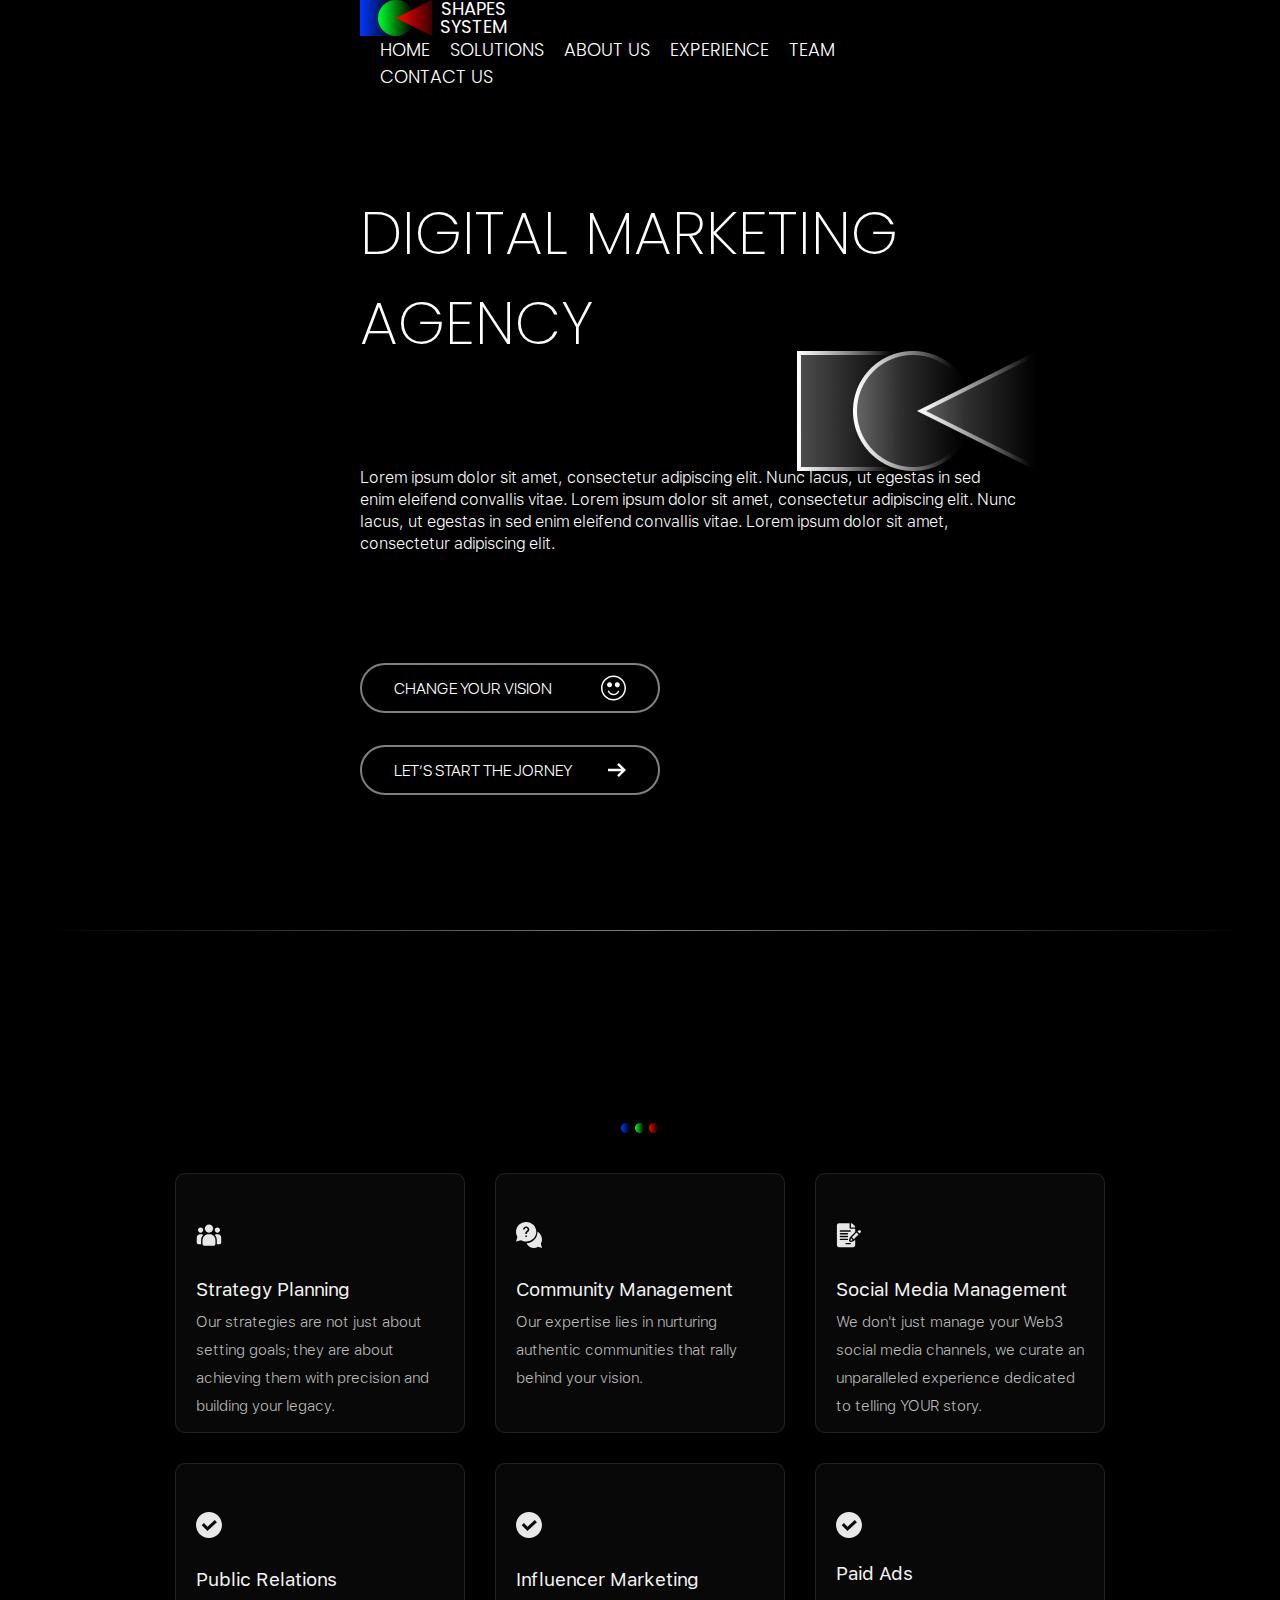
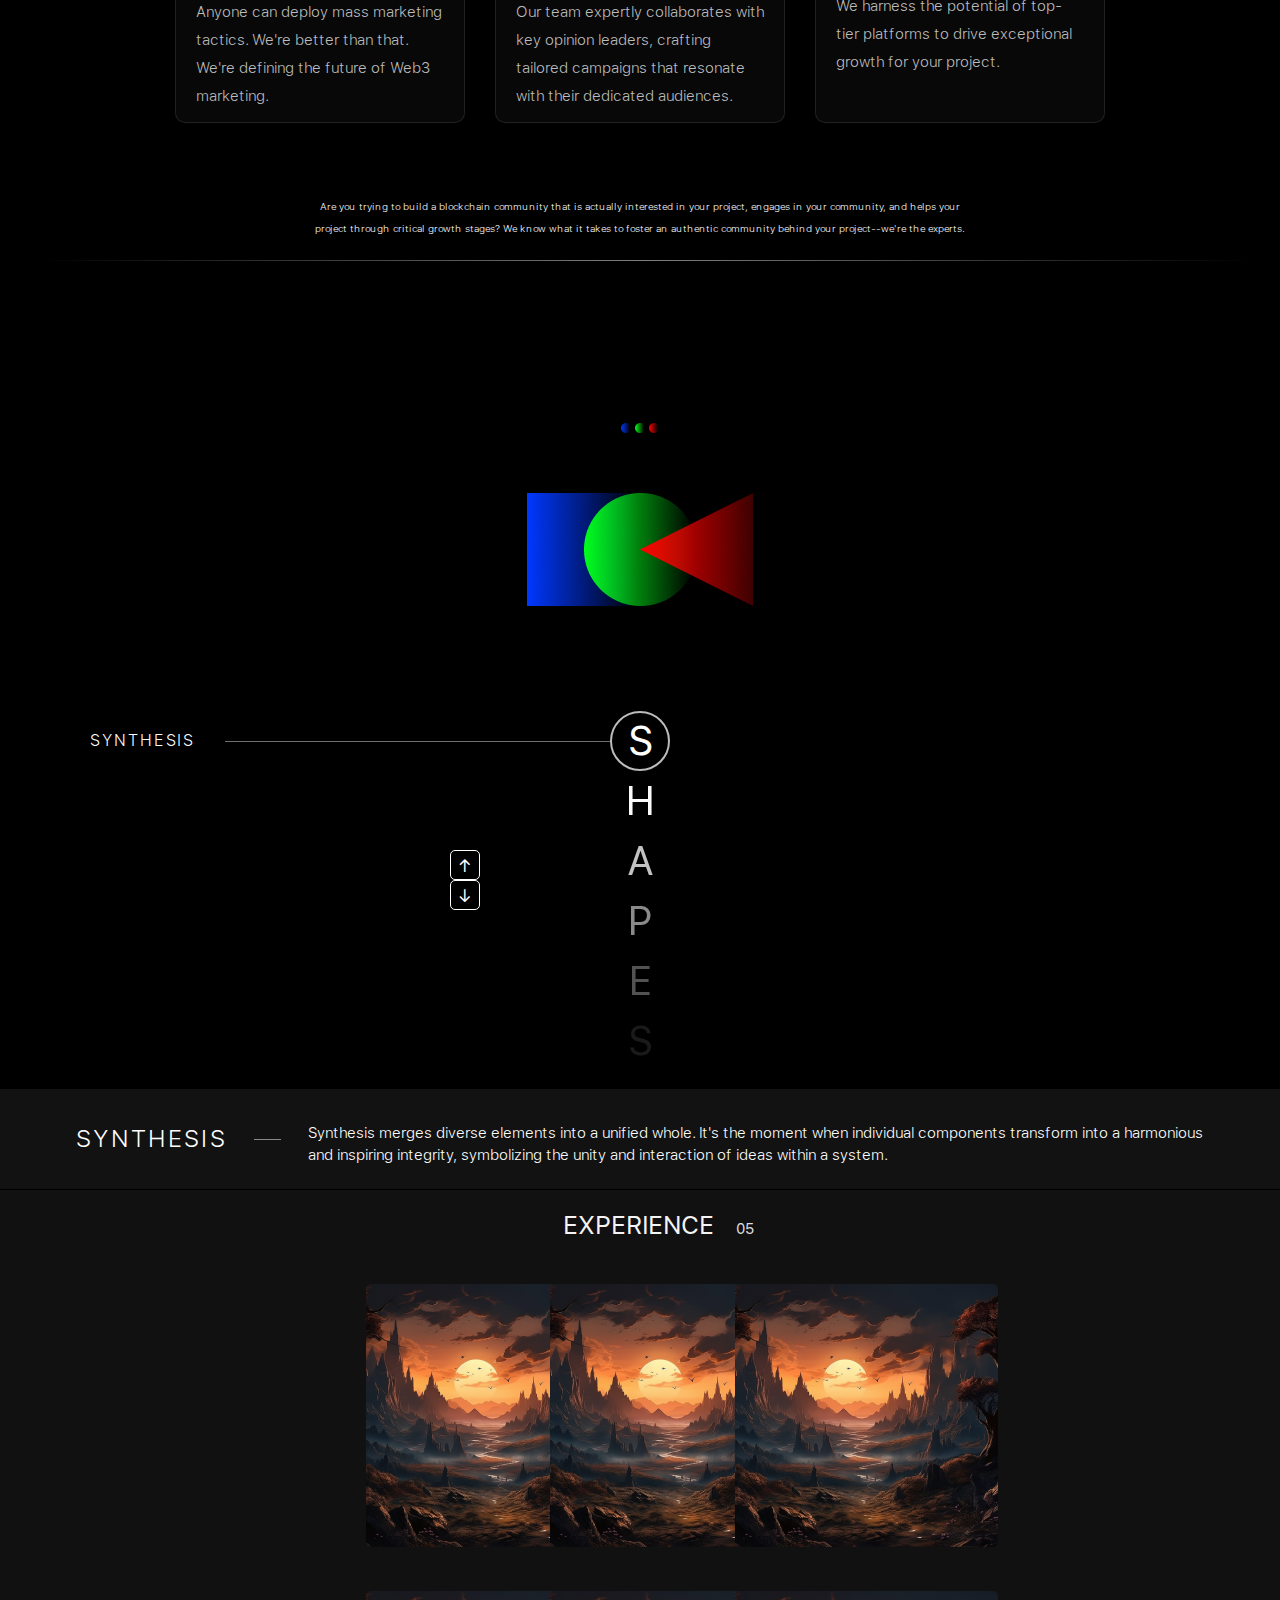
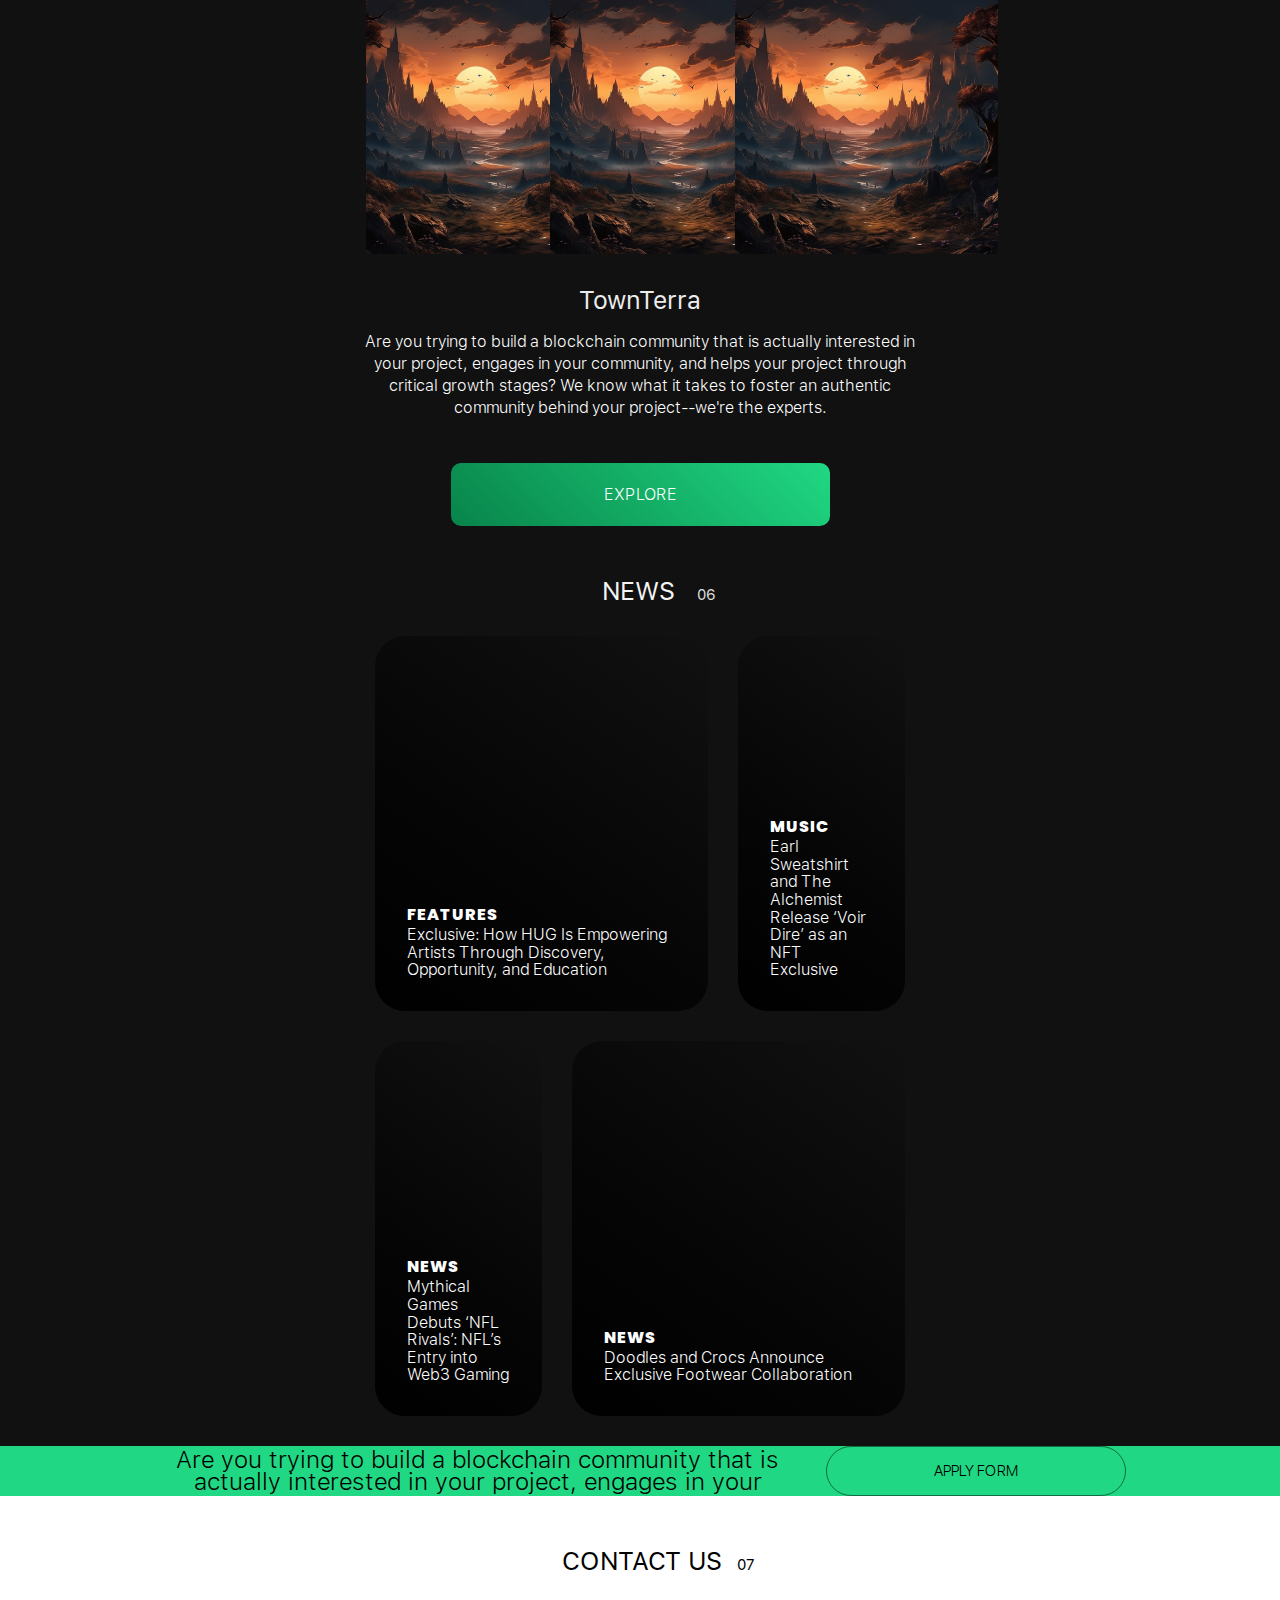
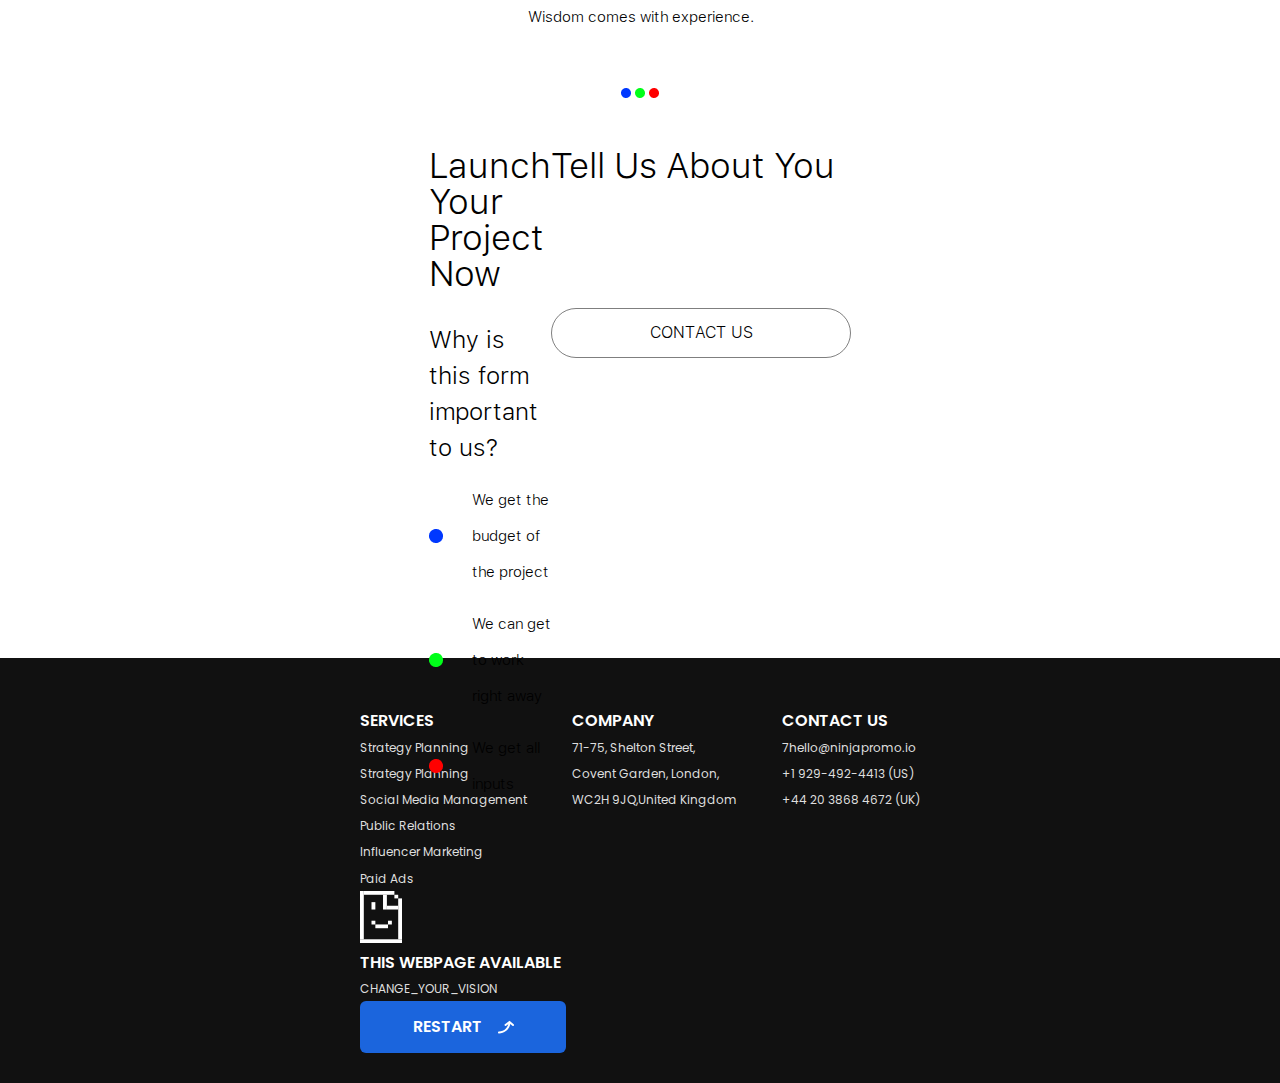
<file: index.html>
<!DOCTYPE html>
<html lang="en">
<!-- shift + alt + f -->
<!-- shift + alt + t - translation -->
<!-- ctrl + alt + 1 - css perpring -->

<head>
    <meta charset="UTF-8">
    <meta http-equiv="X-UA-Compatible" content="IE=edge">
    <meta name="viewport" content="width=device-width, initial-scale=1.0">

    <title>SHAPES</title>

    <link rel="stylesheet" href="css/index.css">
    <script src="https://code.jquery.com/jquery-3.6.0.min.js"></script>
</head>

<body>

    <h1 class="hide">Go to the desktop version</h1>

    <!-- HEADER -->
    <header class="header show">
        <nav class="nav">
            <a class="logo">
                <img src="img/logo.svg" alt="Logo SHAPES">
                <div>
                    <p>SHAPES</p>
                    <p>SYSTEM</p>
                </div>
            </a>
            <ul class="menu">
                <li class="item"><a class="href" href="#welcome">HOME</a></li>
                <li class="item"><a class="href" href="#solutions">SOLUTIONS</a></li>
                <li class="item"><a class="href" href="#aboutUs">ABOUT US</a></li>
                <li class="item"><a class="href" href="#experience">EXPERIENCE</a></li>
                <li class="item"><a class="href" href="#">TEAM</a></li>
                <li class="item"><a class="href" href="#contact_us">CONTACT US</a></li>
            </ul>
        </nav>
    </header>

    <!-- MAIN -->
    <main class="show">
        <section id="welcome" class="welcome">
            <h1>DIGITAL MARKETING AGENCY</h1>
            <p>
                Lorem ipsum dolor sit amet, consectetur adipiscing elit.
                Nunc lacus, ut egestas in sed enim eleifend convallis vitae.
                Lorem ipsum dolor sit amet, consectetur adipiscing elit.
                Nunc lacus, ut egestas in sed enim eleifend convallis vitae.
                Lorem ipsum dolor sit amet, consectetur adipiscing elit.
            </p>
            <div class="block__btn">
                <div class="btn__welcome" onclick="lightDarkClick()">
                    <div>
                        <span>CHANGE YOUR VISION</span>
                        <svg xmlns="http://www.w3.org/2000/svg" width="25" height="26" viewBox="0 0 25 26" fill="none">
                            <path
                                d="M12.4984 25.4967C19.3924 25.4967 25 19.8898 25 12.9967C25 6.10356 19.3924 0.5 12.4984 0.5C5.6043 0.5 0 6.10686 0 13C0 19.8931 5.6076 25.5 12.5016 25.5L12.4984 25.4967ZM12.4984 1.99736C18.5645 1.99736 23.5024 6.9314 23.5024 13C23.5024 19.0686 18.5678 24.0026 12.4984 24.0026C6.42895 24.0026 1.49426 19.0653 1.49426 13C1.49426 6.9347 6.43225 1.99736 12.4984 1.99736Z"
                                fill="white" />
                            <path
                                d="M8.21658 15.9587C8.04835 15.5826 7.60634 15.4111 7.227 15.5793C6.84767 15.7476 6.67944 16.1896 6.84767 16.5689C7.84714 18.8186 10.0803 20.2732 12.541 20.2732C15.0018 20.2732 17.0271 18.967 18.0959 16.8625C18.2839 16.4931 18.1354 16.0444 17.766 15.8564C17.3966 15.6684 16.9479 15.8168 16.7599 16.1863C15.9485 17.7861 14.3322 18.779 12.5377 18.779C10.7433 18.779 8.96866 17.6739 8.21328 15.9653L8.21658 15.9587Z"
                                fill="white" />
                            <path
                                d="M8.54023 12.2948C9.90837 12.2948 11.0175 11.1857 11.0175 9.81757C11.0175 8.44943 9.90837 7.34033 8.54023 7.34033C7.17209 7.34033 6.06299 8.44943 6.06299 9.81757C6.06299 11.1857 7.17209 12.2948 8.54023 12.2948Z"
                                fill="white" />
                            <path
                                d="M16.6877 12.2636C18.0381 12.0444 18.9552 10.772 18.7359 9.42151C18.5167 8.07105 17.2442 7.15397 15.8937 7.37315C14.5433 7.59234 13.6262 8.86479 13.8455 10.2152C14.0647 11.5657 15.3372 12.4828 16.6877 12.2636Z"
                                fill="white" />
                        </svg>
                    </div>
                </div>
                <div class="btn__welcome">
                    <div>
                        <span>LET’S START THE JORNEY</span>
                        <svg xmlns="http://www.w3.org/2000/svg" width="18" height="14" viewBox="0 0 18 14" fill="none">
                            <path
                                d="M0 8.2129H13.2705L9.12123 12.2818L10.8621 14L18 6.99865L10.8621 0L9.12123 1.71818L13.2705 5.7871H0V8.2129Z"
                                fill="white" />
                        </svg>
                    </div>
                </div>
                <div class="buttom__text">
                    <p>Are you trying to build a blockchain community that is actually</p>
                </div>
            </div>
        </section>


        <!-- SOLUTIONS -->
        <section id="solutions" class="solutions">

            <img class="blocks_line" src="./img/blocks_line.png" alt="blocks_line"></img>

            <h1 class="headerBlock"><span class="text">SOLUTIONS</span> <span class="small-number">02</span></h1>

            <p class="descriptions">Are you trying to build a blockchain community that is actually interested in your
                project?</p>

            <div class="circles">
                <img class="circles__img" src="./img/circles.png" alt="circles"></img>
            </div>

            <div class="blocks">
                <div class="block">
                    <div class="block__svg">
                        <svg xmlns="http://www.w3.org/2000/svg" width="26" height="24" viewBox="0 0 28 24" fill="none">
                            <path
                                d="M13.9867 9.54106C16.455 9.54106 18.4559 7.54016 18.4559 5.07192C18.4559 2.60368 16.455 0.602783 13.9867 0.602783C11.5185 0.602783 9.51758 2.60368 9.51758 5.07192C9.51758 7.54016 11.5185 9.54106 13.9867 9.54106Z"
                                fill="#E8E8E8" />
                            <path
                                d="M23.0284 9.54102C24.5888 9.54102 25.8538 8.27608 25.8538 6.7157C25.8538 5.15532 24.5888 3.89038 23.0284 3.89038C21.4681 3.89038 20.2031 5.15532 20.2031 6.7157C20.2031 8.27608 21.4681 9.54102 23.0284 9.54102Z"
                                fill="#E8E8E8" />
                            <path
                                d="M4.94641 9.54102C6.50679 9.54102 7.77173 8.27608 7.77173 6.7157C7.77173 5.15532 6.50679 3.89038 4.94641 3.89038C3.38603 3.89038 2.12109 5.15532 2.12109 6.7157C2.12109 8.27608 3.38603 9.54102 4.94641 9.54102Z"
                                fill="#E8E8E8" />
                            <path
                                d="M7.7292 12.0778C6.61705 11.1667 5.60985 11.2873 4.32392 11.2873C2.40065 11.2873 0.835938 12.8427 0.835938 14.7542V20.3642C0.835938 21.1944 1.5135 21.8694 2.34671 21.8694C5.94391 21.8694 5.51055 21.9344 5.51055 21.7142C5.51055 17.739 5.0397 14.8237 7.7292 12.0778Z"
                                fill="#E8E8E8" />
                            <path
                                d="M15.2096 11.3082C12.9636 11.1208 11.0113 11.3103 9.32732 12.7003C6.50935 14.9575 7.05165 17.9966 7.05165 21.7146C7.05165 22.6983 7.85199 23.5135 8.85061 23.5135C19.6938 23.5135 20.1253 23.8633 20.7683 22.4394C20.9792 21.9579 20.9214 22.1109 20.9214 17.5043C20.9214 13.8455 17.7533 11.3082 15.2096 11.3082Z"
                                fill="#E8E8E8" />
                            <path
                                d="M23.6494 11.2881C22.3565 11.2881 21.3548 11.1687 20.2441 12.0787C22.9136 14.8041 22.4628 17.5205 22.4628 21.7151C22.4628 21.9367 22.103 21.8702 25.5727 21.8702C26.4357 21.8702 27.1374 21.1711 27.1374 20.3117V14.755C27.1374 12.8436 25.5727 11.2881 23.6494 11.2881Z"
                                fill="#E8E8E8" />
                        </svg>
                    </div>
                    <h1>Strategy Planning</h1>
                    <p>Our strategies are not just about setting goals; they are about achieving them with precision and
                        building your legacy.</p>
                </div>

                <div class="block">
                    <div class="block__svg">
                        <svg width="32" height="32" viewBox="0 0 32 32" fill="none" xmlns="http://www.w3.org/2000/svg">
                            <path
                                d="M32 21.4357C32 17.3801 29.7897 13.7606 26.4793 12C26.3765 19.7761 20.3873 26.0805 13 26.1888C14.6726 29.6734 18.1111 32 21.9639 32C23.7704 32 25.5271 31.4936 27.0706 30.5314L31.9562 31.9539L30.6048 26.8111C31.5189 25.1864 32 23.3372 32 21.4357Z"
                                fill="#E8E8E8" />
                            <path
                                d="M25 12C25 5.38307 19.3926 0 12.5 0C5.60737 0 0 5.38307 0 12C0 14.1565 0.597926 16.2562 1.73334 18.0995L0.0459559 23.9556L6.14635 22.336C8.06651 23.426 10.2537 24 12.5 24C19.3926 24 25 18.6169 25 12ZM10.5818 9.20716H8.66368C8.66368 7.17631 10.3845 5.5243 12.5 5.5243C14.6155 5.5243 16.3363 7.17631 16.3363 9.20716C16.3363 10.2379 15.8818 11.2287 15.0888 11.925L13.4591 13.3569V14.7928H11.5409V12.546L13.7938 10.5664C14.1964 10.2128 14.4182 9.7301 14.4182 9.20716C14.4182 8.19174 13.5577 7.36573 12.5 7.36573C11.4423 7.36573 10.5818 8.19174 10.5818 9.20716ZM11.5409 16.6343H13.4591V18.4757H11.5409V16.6343Z"
                                fill="#E8E8E8" />
                        </svg>
                    </div>
                    <h1>Community Management</h1>
                    <p>Our expertise lies in nurturing authentic communities that rally behind your vision.</p>
                </div>

                <div class="block">
                    <div class="block__svg">
                        <svg xmlns="http://www.w3.org/2000/svg" width="24" height="23" viewBox="0 0 24 23" fill="none">
                            <path
                                d="M17.7182 4.39194C17.7182 3.8713 17.515 3.38118 17.1467 3.01293L15.308 1.17422C14.9449 0.811048 14.4294 0.602783 13.9164 0.602783H13.8047V4.50368H17.7182L17.7182 4.39194Z"
                                fill="#E8E8E8" />
                            <path
                                d="M12.7092 14.0191C12.8336 13.6414 13.0508 13.2896 13.3339 13.0046L17.7359 8.62026V5.80398H13.1676C12.8082 5.80398 12.5385 5.51319 12.5385 5.15383V0.602783H2.78637C1.71086 0.602783 0.835938 1.47771 0.835938 2.55323V20.8441C0.835938 21.9196 1.71086 22.7946 2.78637 22.7946H15.7682C16.8437 22.7946 17.7359 21.9196 17.7359 20.8441V15.9918L17.0215 16.6889C16.732 16.9759 16.393 17.1848 16.0107 17.3124L13.9435 18.0026L13.6285 18.0197C13.1079 18.0197 12.6152 17.7664 12.3092 17.3423C12.0057 16.9201 11.9232 16.3728 12.0883 15.8782L12.7092 14.0191ZM4.08666 12.3055H10.567C10.9264 12.3055 11.2171 12.5963 11.2171 12.9556C11.2171 13.315 10.9264 13.6058 10.567 13.6058H4.08666C3.7273 13.6058 3.43652 13.315 3.43652 12.9556C3.43652 12.5963 3.7273 12.3055 4.08666 12.3055ZM3.43652 10.355C3.43652 9.99567 3.7273 9.70488 4.08666 9.70488H10.567C10.9264 9.70488 11.2171 9.99567 11.2171 10.355C11.2171 10.7144 10.9264 11.0052 10.567 11.0052H4.08666C3.7273 11.0052 3.43652 10.7144 3.43652 10.355ZM3.43652 15.5562C3.43652 15.1969 3.7273 14.9061 4.08666 14.9061H10.567C10.9264 14.9061 11.2171 15.1969 11.2171 15.5562C11.2171 15.9156 10.9264 16.2064 10.567 16.2064H4.08666C3.7273 16.2064 3.43652 15.9156 3.43652 15.5562ZM13.1676 18.807C13.5269 18.807 13.8177 19.0978 13.8177 19.4571C13.8177 19.8165 13.527 20.1073 13.1676 20.1073H9.26671C8.90736 20.1073 8.61657 19.8165 8.61657 19.4571C8.61657 19.0978 8.90736 18.807 9.26671 18.807H13.1676ZM4.08666 8.40458C3.7273 8.40458 3.43652 8.11379 3.43652 7.75443C3.43652 7.39507 3.7273 7.10428 4.08666 7.10428H13.1676C13.5269 7.10428 13.8177 7.39507 13.8177 7.75443C13.8177 8.11379 13.5269 8.40458 13.1676 8.40458H4.08666Z"
                                fill="#E8E8E8" />
                            <path
                                d="M13.8876 14.5945L13.3219 16.2914C13.2372 16.5456 13.4791 16.7874 13.7333 16.7025L15.4292 16.1361L13.8876 14.5945Z"
                                fill="#E8E8E8" />
                            <path
                                d="M18.9361 9.24146L14.6543 13.5233L16.5009 15.3699C17.4687 14.402 19.3517 12.5187 20.7825 11.0879L18.9361 9.24146Z"
                                fill="#E8E8E8" />
                            <path
                                d="M22.6453 7.37616C22.4167 7.14631 22.0802 7.01489 21.7234 7.01489C21.3665 7.01489 21.0301 7.14631 20.8002 7.37681L19.8555 8.32156L21.7018 10.1679C22.219 9.65064 22.5765 9.29315 22.6466 9.22306C23.1545 8.71443 23.1544 7.88596 22.6453 7.37616Z"
                                fill="#E8E8E8" />
                        </svg>
                    </div>
                    <h1>Social Media Management</h1>
                    <p>We don't just manage your Web3 social media channels, we curate an unparalleled experience
                        dedicated to telling YOUR story.</p>
                </div>

                <div class="block">
                    <div class="block__svg">
                        <svg xmlns="http://www.w3.org/2000/svg" width="32" height="32" viewBox="0 0 32 32" fill="none">
                            <path
                                d="M16 0C7.21187 0 0 7.21187 0 16C0 24.7881 7.21187 32 16 32C24.7881 32 32 24.7881 32 16C32 7.21187 24.7881 0 16 0ZM14.0637 23.2775L7.05713 16.271L9.7085 13.6196L14.1864 18.0975L23.1759 9.9255L25.6991 12.6996L14.0637 23.2775Z"
                                fill="#E8E8E8" />
                        </svg>
                    </div>
                    <h1>Public Relations</h1>
                    <p>Anyone can deploy mass marketing tactics. We're better than that. We're defining the future of
                        Web3 marketing.</p>
                </div>

                <div class="block">
                    <div class="block__svg">
                        <svg xmlns="http://www.w3.org/2000/svg" width="32" height="32" viewBox="0 0 32 32" fill="none">
                            <path
                                d="M16 0C7.21187 0 0 7.21187 0 16C0 24.7881 7.21187 32 16 32C24.7881 32 32 24.7881 32 16C32 7.21187 24.7881 0 16 0ZM14.0637 23.2775L7.05713 16.271L9.7085 13.6196L14.1864 18.0975L23.1759 9.9255L25.6991 12.6996L14.0637 23.2775Z"
                                fill="#E8E8E8" />
                        </svg>
                    </div>
                    <h1>Influencer Marketing</h1>
                    <p>Our team expertly collaborates with key opinion leaders, crafting tailored campaigns that
                        resonate with their dedicated audiences.</p>
                </div>

                <div class="block">
                    <div class="block__svg"></div>
                    <svg xmlns="http://www.w3.org/2000/svg" width="32" height="32" viewBox="0 0 32 32" fill="none">
                        <path
                            d="M16 0C7.21187 0 0 7.21187 0 16C0 24.7881 7.21187 32 16 32C24.7881 32 32 24.7881 32 16C32 7.21187 24.7881 0 16 0ZM14.0637 23.2775L7.05713 16.271L9.7085 13.6196L14.1864 18.0975L23.1759 9.9255L25.6991 12.6996L14.0637 23.2775Z"
                            fill="#E8E8E8" />
                    </svg>
                    <h1>Paid Ads</h1>
                    <p>We harness the potential of top-tier platforms to drive exceptional growth for your project.</p>
                </div>
            </div>

            <div class="solutions_footer">
                <p>Are you trying to build a blockchain community that is actually interested in your project, engages
                    in your community, and helps your project through critical growth stages? We know what it takes to
                    foster an authentic community behind your project--we're the experts.</p>
            </div>

        </section> 

        <!-- ABOUT US -->
        <section id="aboutUs" class="aboutUs">
            <img class="blocks_line" src="./img/blocks_line.png" alt="blocks_line"></img>
            <h1 class="headerBlock"><span class="text">ABOUT US</span> <span class="small-number">03</span></h1>

            <p class="descriptions">It's more than a marketing agency.</p>

            <div class="circles">
                <img class="circles__img" src="./img/circles.png" alt="circles"></img>
            </div>


            <div class="figures">
                <img class="figures__img" src="./img/figures.png" alt="figures"></img>
            </div>

            <div class="sidebar">
                <img class="line-container" src="./img/explain_line.png" alt="explain_line"></img>
                <ul>
                    <li>
                        <div class="letter-text">SYNTHESIS</div>
                        <a href="#s">S</a>
                    </li>
                    <li>
                        <div class="letter-text">HARMONY</div>
                        <a href="#h">H</a>
                    </li>
                    <li>
                        <div class="letter-text">AGILITY</div>
                        <a href="#a">A</a>
                    </li>
                    <li>
                        <div class="letter-text">PIONEERING</div>
                        <a href="#p">P</a>
                    </li>
                    <li>
                        <div class="letter-text">EVOLUTION</div>
                        <a href="#e">E</a>
                    </li>
                    <li>
                        <div class="letter-text">SECURITY</div>
                        <a href="#s2">S</a>
                    </li>
                </ul>
                <div class="arrow-buttons">
                    <button id="arrow-up">&#8593;</button>
                    <button id="arrow-down">&#8595;</button>
                </div>
            </div>
            <div class="system-description">
                <h1>SYSTEM</h1>
                <svg width="27" height="1" viewBox="0 0 27 1" fill="none" xmlns="http://www.w3.org/2000/svg">
                    <line y1="0.5" x2="27" y2="0.5" stroke="white" stroke-opacity="0.5" />
                </svg>

                <div class="descriptionDiv">
                    <p></p>
                </div>
            </div>
        </section>


        <!--EXPERIENCE BLOCK-->

        <section id="experience" class="experience">
            <h1><span class="text">EXPERIENCE</span> <span class="small-number">05</span></h1>

            <div class="experience__container">
                <div class="container__block">
                    <img class="block__img" src="./img/experience.png" alt="experience"></img>
                </div>
                <div class="container__block margin__center">
                    <img class="block__img" src="./img/experience.png" alt="experience"></img>
                </div>
                <div class="container__block">
                    <img class="block__img" src="./img/experience.png" alt="experience"></img>
                </div>
            </div>
            <div class="experience__container">
                <div class="container__block">
                    <img class="block__img" src="./img/experience.png" alt="experience"></img>
                </div>
                <div class="container__block margin__center">
                    <img class="block__img" src="./img/experience.png" alt="experience"></img>
                </div>
                <div class="container__block">
                    <img class="block__img" src="./img/experience.png" alt="experience"></img>
                </div>
            </div>

            <h2>TownTerra</h2>
            <p>
                Are you trying to build a blockchain community that is actually interested in your project,
                engages in your community, and helps your project through critical growth stages?
                We know what it takes to foster an authentic community behind your project--we're the experts.
            </p>
            <div class="experience__container">
                <div class="experience__btn">EXPLORE</div>
            </div>
        </section>

        <!-- NEWS -->

        <section class="news">
            <h1><span class="text">NEWS</span> <span class="small-number">06</span></h1>

            <div class="news__section">
                <div class="news__container">
                    <div class="news__block w66 features">
                        <div>
                            <h2>Features</h2>
                            <p>
                                Exclusive: How HUG Is Empowering Artists 
                                Through Discovery, Opportunity, and Education
                            </p>
                        </div>
                    </div>
                    <div class="news__block w33 music">
                        <div>
                            <h2>Music</h2>
                            <p>
                                Earl Sweatshirt and The Alchemist 
                                Release ‘Voir Dire’ 
                                as an NFT Exclusive
                            </p>
                        </div>
                    </div>
                </div>
                <div class="news__container">
                    <div class="news__block w33 news1">
                        <div>
                            <h2>News</h2>
                            <p>
                                Mythical Games Debuts ‘NFL Rivals’: 
                                NFL’s Entry into Web3 Gaming
                            </p>
                        </div>                        
                    </div>
                    <div class="news__block w66 news2">
                        <div>
                            <h2>News</h2>
                            <p>
                                Doodles and Crocs Announce 
                                Exclusive Footwear Collaboration
                            </p>
                        </div>                    
                    </div>
                </div>
            </div>
        </section>

        <!-- CONNECT WITH US -->

        <section id="contact_us" class="form_block">

            <div class="green__section__contact__us">
                <p>
                    Are you trying to build a blockchain community that is actually
                    interested in your project, engages in your
                </p>
                <a href="mailto:leiferemil@gmail.com">
                    <div>APPLY FORM</div>
                </a>
            </div>

            <h1><span class="text">CONTACT US</span> <span class="small-number">07</span></h1>
            <p>Wisdom comes with experience.</p>
            <div class="circles">
                <img class="circles__img" src="./img/light_circles.png" alt="circles"></img>
            </div>


            <div class="advantages_block">
                <div class="why_we_block">

                    <h1>Launch Your Project Now</h1>
                    <p>Why is this form important to us?</p>

                    <ul>
                        <li>
                            <div class="advantages_text">
                                <img class="blue_circle" src="./img/blue_circle.png" alt="blue_circle"></img>
                                <h1>We get the budget of the project</h1>
                            </div>
                        </li>
                        <li>
                            <div class="advantages_text">
                                <img class="green_circle" src="./img/green_circle.png" alt="green_circle"></img>
                                <h1>We can get to work right away</h1>
                            </div>
                        </li>
                        <li>
                            <div class="advantages_text">
                                <img class="red_circle" src="./img/red_circle.png" alt="red_circle"></img>
                                <h1>We get all inputs</h1>
                            </div>
                        </li>
                    </ul>
                </div>

                <div class="feedback_block">
                    <!-- <h1>Contact us</h1> -->
                    <h1>Tell Us About You</h1>
                    <div class="feedback_form_block">
                        <!-- <form class="feedback_form">
                            <div class="all_rows">
                                <label for="name">Name:<input type="text" id="name" name="name" required /> </label>
                                <label for="email">Email:<input type="email" id="email" name="email" required></label>
                                <div class="message_row">
                                    <p for="message">Your Message:</p>
                                    <textarea id="message" name="message" rows="4" required></textarea>
                                </div>
                                <button class="submit_button" type="submit">Submit</button>
                        </form> -->
                        <a href="https://mail.google.com/mail/?view=cm&to=mikhailleifer@gmail.com">
                            <div>CONTACT US</div>
                        </a>
                    </div>
                </div>
            </div>
        </section>


    </main>

    <!-- DIGITAL MARKETING AGENCY -->

    <!-- SOLUTIONS -->

    <!-- ABOUT US -->

    <!-- EXPERIENCE -->

    <!-- CONNECT WITH US -->


    <!-- FOOTER -->

    <footer class="footer show">
        <ul class="footer-links">
            <li class="about">Services
                <ul>
                    <li><a href="#">Strategy Planning</a></li>
                    <li><a href="#">Strategy Planning</a></li>
                    <li><a href="#">Social Media Management</a></li>
                    <li><a href="#">Public Relations</a></li>
                    <li><a href="#">Influencer Marketing</a></li>
                    <li><a href="#">Paid Ads</a></li>
                </ul>
            </li>
            <li class="footer-menu">Company
                <div>
                    <ul>
                        <li><a href="#">71-75, Shelton Street,</a></li>
                        <li><a href="#">Covent Garden, London,</a></li>
                        <li><a href="#">WC2H 9JQ,United Kingdom</a></li>
                    </ul>
                </div>
            </li>
            <li class="footer-menu">Contact Us
                <div>
                    <ul>
                        <li><a href="#">7hello@ninjapromo.io</a></li>
                        <li><a href="#">+1 929-492-4413 (US)</a></li>
                        <li><a href="#">+44 20 3868 4672 (UK)</a></li>
                    </ul>
                </div>
            </li>
            <li class="contacts right">
                <ul>
                    <li>
                        <svg xmlns="http://www.w3.org/2000/svg" width="42" height="52" viewBox="0 0 42 52" fill="none">
                            <rect width="3.80185" height="48.2836" fill="white" />
                            <rect x="38.1973" y="7.40332" width="3.80185" height="40.8801" fill="white" />
                            <rect x="34.3965" y="3.7749" width="3.80186" height="3.62859" fill="white" />
                            <rect x="3.80273" width="30.5944" height="3.7749" fill="white" />
                            <rect x="26.8828" y="3.7749" width="14.7485" height="3.86172"
                                transform="rotate(90 26.8828 3.7749)" fill="white" />
                            <rect x="38.1973" y="18.5234" width="11.3158" height="3.7749"
                                transform="rotate(-180 38.1973 18.5234)" fill="white" />
                            <rect x="11.4961" y="18.5234" width="7.37423" height="3.86173"
                                transform="rotate(-90 11.4961 18.5234)" fill="white" />
                            <rect x="15.3574" y="33.4473" width="12.6329" height="3.7749" fill="white" />
                            <rect x="11.4961" y="29.7144" width="3.86172" height="3.7749" fill="white" />
                            <rect x="27.9902" y="29.7144" width="3.86172" height="3.7749" fill="white" />
                            <rect x="42" y="48.2837" width="3.71638" height="42" transform="rotate(90 42 48.2837)"
                                fill="white" />
                        </svg>
                    </li>
                    <li>This webpage available
                        <ul class="social-media right">
                            <a href="#">CHANGE_YOUR_VISION</a>
                        </ul>
                    </li>
                    <li>
                        <div class="btn__footer">
                            Restart
                            <svg xmlns="http://www.w3.org/2000/svg" width="16" height="14" viewBox="0 0 16 14"
                                fill="none">
                                <path
                                    d="M1 11.5C0.447715 11.5 0 11.9477 0 12.5C0 13.0523 0.447715 13.5 1 13.5V11.5ZM10.5 2C10.5 7.24671 6.24671 11.5 1 11.5V13.5C7.35127 13.5 12.5 8.35127 12.5 2H10.5Z"
                                    fill="white" />
                                <path d="M7.5 5L11.5 2L15 5" stroke="white" stroke-width="2" stroke-linecap="round" />
                            </svg>
                        </div>
                    </li>
                </ul>
            </li>
        </ul>
    </footer>

    <script src="js/index.js"></script>
</body>

</html>
</file>
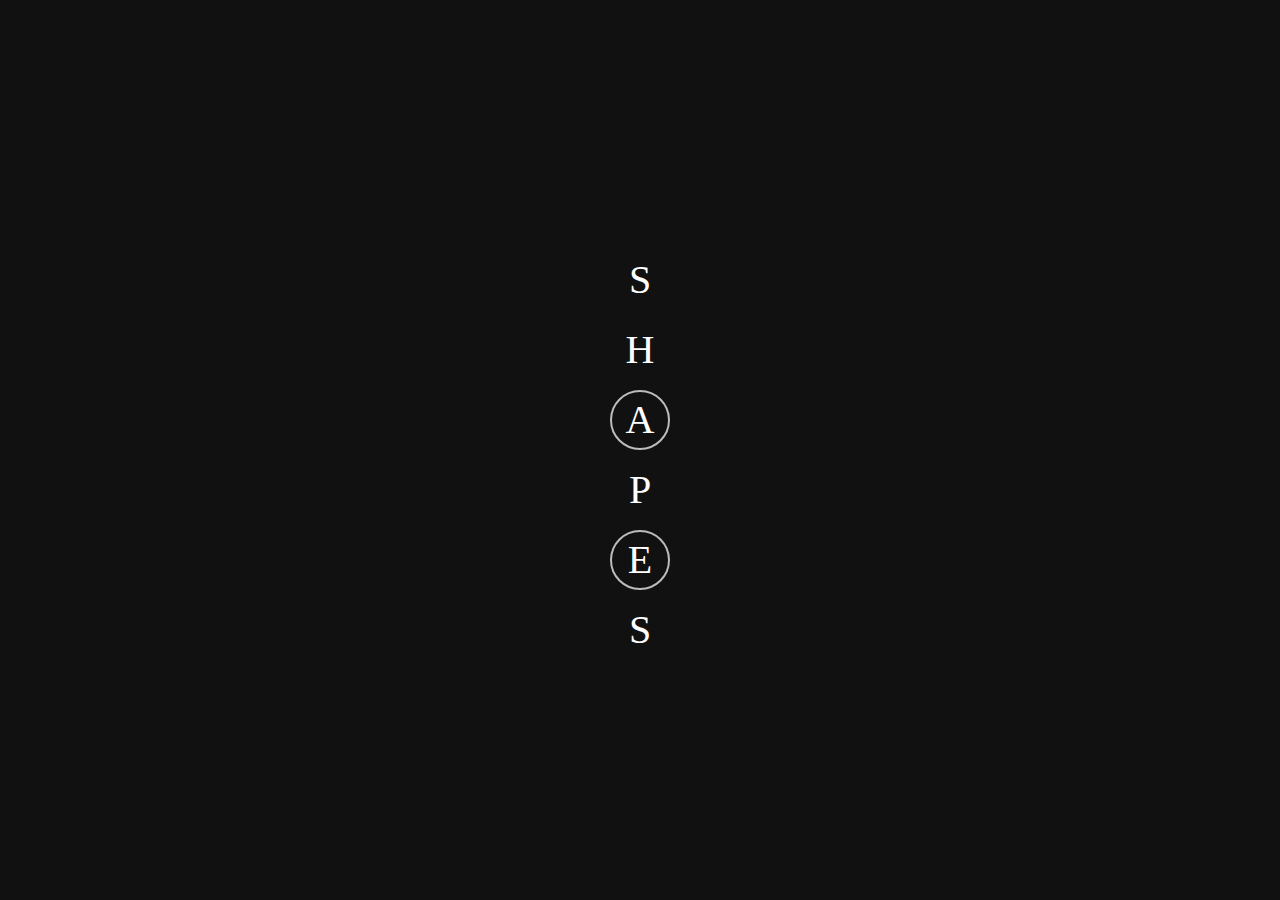
<file: index2.html>
<!DOCTYPE html>
<html lang="en">
<head>
    <meta charset="UTF-8">
    <meta name="viewport" content="width=device-width, initial-scale=1.0">
    <title>Document</title>
    <link rel="stylesheet" href="css/index.css">
    <style>
        body{
            display: flex;
            justify-content: center;
            align-items: center;
            font-family:'Inconsolata';
        }
        .circle{
            margin-top: 10px;
            display: flex;
            justify-content: center;
            align-items: center;
            width: 60px;
            height: 60px;
            border-radius: 50%;
        }
        .border{
            border: 2px solid #bcbcbc;
        }
        h1{
            font-size: 40px;
            font-weight: 400;
        }
    </style>
</head>
<body>
    <div>
        <div class="circle"><h1>S</h1></div>
        <div class="circle"><h1>H</h1></div>
        <div class="circle border"><h1>A</h1></div>
        <div class="circle"><h1>P</h1></div>
        <div class="circle border"><h1>E</h1></div>
        <div class="circle"><h1>S</h1></div>
</div>
</body>
</html>
</file>
<file: css/index.css>
@import url("https://fonts.googleapis.com/css2?family=Poppins:wght@100;200;300;400;500&display=swap");
@import "reset.css";
@font-face {
  font-family: "SF Pro Text";
  src: url("SFProText-Bold.woff2") format("woff2"), url("SFProText-Bold.woff") format("woff");
  font-weight: bold;
  font-style: normal;
  font-display: swap;
}
@font-face {
  font-family: "SF Pro Text";
  src: url("SFProText-RegularItalic.woff2") format("woff2"), url("SFProText-RegularItalic.woff") format("woff");
  font-weight: normal;
  font-style: italic;
  font-display: swap;
}
@font-face {
  font-family: "SF Pro Text";
  src: url("SFProText-SemiboldItalic.woff2") format("woff2"), url("SFProText-SemiboldItalic.woff") format("woff");
  font-weight: 600;
  font-style: italic;
  font-display: swap;
}
@font-face {
  font-family: "SF Pro Text";
  src: url("SFProText-MediumItalic.woff2") format("woff2"), url("SFProText-MediumItalic.woff") format("woff");
  font-weight: 500;
  font-style: italic;
  font-display: swap;
}
@font-face {
  font-family: "SF Pro Text";
  src: url("../fonts/SFProText-BoldItalic.woff2") format("woff2"), url("../fonts/SFProText-BoldItalic.woff") format("woff");
  font-weight: bold;
  font-style: italic;
  font-display: swap;
}
@font-face {
  font-family: "SF Pro Text";
  src: url("../fonts/SFProText-Light.woff2") format("woff2"), url("../fonts/SFProText-Light.woff") format("woff");
  font-weight: 300;
  font-style: normal;
  font-display: swap;
}
@font-face {
  font-family: "SF Pro Text";
  src: url("../fonts/SFProText-Semibold.woff2") format("woff2"), url("../fonts/SFProText-Semibold.woff") format("woff");
  font-weight: 600;
  font-style: normal;
  font-display: swap;
}
@font-face {
  font-family: "SF Pro Text";
  src: url("../fonts/SFProText-Bold.woff2") format("woff2"), url("../fonts/SFProText-Bold.woff") format("woff");
  font-weight: bold;
  font-style: normal;
  font-display: swap;
}
@font-face {
  font-family: "SF Pro Text";
  src: url("../fonts/SFProText-Medium.woff2") format("woff2"), url("../fonts/SFProText-Medium.woff") format("woff");
  font-weight: 500;
  font-style: normal;
  font-display: swap;
}
@font-face {
  font-family: "SF Pro Text";
  src: url("../fonts/SFProText-Regular.woff2") format("woff2"), url("../fonts/SFProText-Regular.woff") format("woff");
  font-weight: normal;
  font-style: normal;
  font-display: swap;
}
@font-face {
  font-family: "SF Pro Text";
  src: url("../fonts/SFProText-HeavyItalic.woff2") format("woff2"), url("../fonts/SFProText-HeavyItalic.woff") format("woff");
  font-weight: 900;
  font-style: italic;
  font-display: swap;
}
@font-face {
  font-family: "SF Pro Text";
  src: url("../fonts/SFProText-Heavy.woff2") format("woff2"), url("../fonts/SFProText-Heavy.woff") format("woff");
  font-weight: 900;
  font-style: normal;
  font-display: swap;
}
@font-face {
  font-family: "SF Pro Text";
  src: url("../fonts/SFProText-LightItalic.woff2") format("woff2"), url("../fonts/SFProText-LightItalic.woff") format("woff");
  font-weight: 300;
  font-style: italic;
  font-display: swap;
}
@font-face {
  font-family: "SF Pro Display";
  src: url("../fonts/SFProDisplay-Light.woff2") format("woff2"), url("../fonts/SFProDisplay-Light.woff") format("woff");
  font-weight: 200;
  font-style: normal;
  font-display: swap;
}
.header {
  width: 100%;
  height: 80px;
  background-color: rgba(0, 0, 0, 0);
  transition: 0.4s ease;
  z-index: 100;
  position: absolute;
}

.header_scroll {
  background-color: rgba(0, 0, 0, 0.7);
  transition: 0.4s ease;
}

.header:hover {
  background-color: black;
  transition: 0.4s ease;
}

.nav {
  padding: 0 360px 0 360px;
  display: flex;
  flex-wrap: wrap;
  justify-content: space-between;
  align-items: center;
  height: 100%;
}

.logo {
  display: flex;
}
.logo div {
  padding-left: 8px;
}
.logo div p {
  color: #FFF;
  text-align: center;
  font-family: "Poppins";
  font-size: 18px;
  font-style: normal;
  font-weight: 400;
  line-height: 1;
}

.menu {
  display: flex;
  flex-wrap: wrap;
}

.item {
  padding: 0 0 0 20px;
}

.href {
  color: #FFF;
  text-align: center;
  font-family: "Poppins";
  font-size: 18px;
  font-style: normal;
  font-weight: 300;
  line-height: normal;
}

.href:hover {
  color: #20D883;
  position: relative;
}

.href:hover:after {
  content: "";
  position: absolute;
  bottom: -27px;
  left: 0;
  width: 100%;
  height: 3px;
  background-color: #20D883;
}

.welcome {
  width: 100%;
  height: 930px;
  padding: 0 360px 0 360px;
  background: url("../img/welcome.png") no-repeat center local;
  background-size: cover;
}
.welcome h1 {
  color: #FFF;
  font-family: "Poppins";
  font-size: 60px;
  font-style: normal;
  font-weight: 275;
  line-height: normal;
  padding-top: 188px;
}
.welcome p {
  width: 656px;
  padding-top: 99px;
}

.block__btn {
  padding-top: 108px;
}

.btn__welcome {
  width: 300px;
  height: 50px;
  margin-bottom: 32px;
  border-radius: 30px;
  border: 2px solid rgba(255, 255, 255, 0.5);
}
.btn__welcome div {
  width: 100%;
  height: 100%;
  padding: 0 32px 0 32px;
  display: flex;
  flex-wrap: wrap;
  align-items: center;
  justify-content: space-between;
}
.btn__welcome span {
  color: #FFF;
  text-align: center;
  font-family: "SF Pro Display";
  font-size: 16px;
  font-style: normal;
  font-weight: 200;
  line-height: normal;
}
.btn__welcome:hover {
  background-color: #20D883;
  transition: 0.4s ease;
}

.buttom__text {
  padding-top: 45px;
  display: flex;
  justify-content: center;
  text-align: center;
  opacity: 0;
}
.buttom__text p {
  color: #FFF;
  text-align: center;
  font-family: "SF Pro Text";
  font-size: 10px;
  font-style: normal;
  font-weight: 300;
  line-height: 22px; /* 220% */
}

.welcome__light {
  background-size: cover;
}

.experience {
  margin-top: 20px;
  padding: 0 360px 0 360px;
  text-align: center;
}
.experience h1 {
  color: #F4F4F4;
  text-align: center;
  font-family: "SF Pro Text";
  font-size: 25px;
  font-style: normal;
  font-weight: 400;
  line-height: normal;
  text-align: center;
  display: flow;
}
.experience__container {
  margin-top: 44px;
  width: 100%;
  display: flex;
  flex-wrap: wrap;
  justify-content: center;
}
.experience h2 {
  margin-top: 31px;
  color: #ECECEC;
  text-align: center;
  font-family: "SF Pro Text";
  font-size: 25px;
  font-style: normal;
  font-weight: 400;
  line-height: normal;
}
.experience p {
  margin-top: 16px;
}
.experience__btn {
  display: flex;
  justify-content: center;
  align-items: center;
  width: 379px;
  height: 63px;
  border-radius: 10px;
  background: linear-gradient(225deg, #20D883 0%, #08844A 100%);
}

.container__block {
  width: 32%;
}

.margin__center {
  margin: 0 1% 0 1%;
}

.solutions {
  width: 100%;
  height: 930px;
  background-color: black;
  position: relative;
  display: flex;
  flex-direction: column;
  align-items: center;
  text-align: center;
}
.solutions .circles {
  display: flex;
  margin-top: 60px;
}
.solutions h1 {
  color: #dedede;
  font-family: "SF Pro Text";
  font-size: 25px;
  font-style: normal;
  font-weight: 400;
  line-height: normal;
  position: relative;
  display: flex;
  align-items: baseline;
}
.solutions .descriptions {
  color: #bcbcbc;
  font-family: "SF Pro Text";
  font-size: 15px;
  padding-top: 30px;
}
.solutions .block {
  text-align: left;
  width: 290px;
  height: 260px;
  background-color: #080808;
  border-radius: 10px;
  transition: transform 0.3s ease-out, border-color 0.3s ease-out;
  display: flex;
  flex-direction: column;
  padding: 20px;
  border: 1px solid rgba(255, 255, 255, 0.1019607843);
}
.solutions .block svg {
  color: #fff;
  width: 26px;
  height: 26px;
  margin-top: 28px;
}
.solutions .block h1 {
  color: #f4f4f4;
  font-family: "SF Pro Text";
  font-size: 19px;
  font-style: normal;
  font-weight: 400;
  line-height: 36px;
  margin-top: 18px;
}
.solutions .block p {
  color: #bcbcbc;
  font-family: "SF Pro Text";
  font-size: 15px;
  font-style: normal;
  font-weight: 300;
  line-height: 28px;
}

.small-number {
  font-family: "SF Pro Text";
  font-size: 15px;
  margin-left: 15px;
  color: #dedede;
}

.blocks {
  display: grid;
  grid-template-columns: repeat(3, 1fr);
  gap: 30px;
  margin-top: 40px;
}

.block:hover {
  transform: translate(10px, -10px);
  border-color: #20d883;
}

.solutions_footer {
  width: 672px;
  padding-top: 72px;
  animation: pulseAnimation 2s ease-in-out infinite;
}
.solutions_footer p {
  color: #fff;
  text-align: center;
  font-family: "SF Pro Text";
  font-size: 10px;
  font-style: normal;
  font-weight: 300;
  line-height: 22px;
}

@keyframes pulseAnimation {
  0%, 100% {
    transform: scale(1);
  }
  50% {
    transform: scale(1.03);
  }
}
.aboutUs {
  width: 100%;
  height: 930px;
  background-color: black;
  background-size: cover;
  position: relative;
  display: flex;
  flex-direction: column;
  align-items: center;
  text-align: center;
}
.aboutUs .circles {
  display: flex;
  margin-top: 30px;
}
.aboutUs h1 {
  color: #dedede;
  font-family: "SF Pro Text";
  font-size: 25px;
  font-style: normal;
  font-weight: 400;
  line-height: normal;
  position: relative;
  display: flex;
  align-items: baseline;
}
.aboutUs p {
  color: #bcbcbc;
  font-family: "SF Pro Text";
  font-size: 15px;
  margin-top: 30px;
}

.figures {
  display: flex;
  margin-top: 60px;
  justify-content: center;
}
.figures svg {
  margin: 0px -30px 0;
}

.sidebar {
  display: flex;
  align-items: center;
  margin: 105px 0 18px 0;
  flex-direction: column;
}
.sidebar .line-container {
  position: absolute;
  right: 60px;
  width: 385px;
  height: 1px;
  background-color: #bcbcbc;
  opacity: 0.5;
  content: "";
}
.sidebar ul {
  list-style: none;
  padding: 0;
  margin: 0;
  position: relative;
}
.sidebar li {
  width: 60px;
  height: 60px;
  display: flex;
  align-items: center;
  text-align: center;
  justify-content: center;
  position: relative;
}
.sidebar a {
  font-size: 40px;
  color: #fff;
  text-decoration: none;
  transition: font-size 0.3s, color 0.3s, opacity 0.3s, transform 0.3s;
  transition: opacity 0.5s ease, font-size 0.5s ease;
  font-weight: 400;
}
.sidebar a.active {
  font-weight: 400;
  opacity: 1;
  position: relative;
}
.sidebar a.active:before {
  content: attr(data-text);
  display: block;
  width: 60px;
  height: 60px;
  border: 2px solid #bcbcbc;
  border-radius: 50%;
  position: absolute;
  top: -85%;
  left: 50%;
  transform: translateX(-50%);
}

.arrow-buttons {
  position: absolute;
  display: flex;
  right: 800px;
  bottom: 280px;
  flex-direction: column;
}
.arrow-buttons button {
  width: 30px;
  height: 30px;
  font-size: 18px;
  background-color: none;
  border: none;
  cursor: pointer;
  outline: none;
  background-color: #000;
  color: #fff;
  border: 1px solid #FFF;
  border-radius: 5px;
}
.arrow-buttons button:hover {
  background-color: #333;
}
.arrow-buttons button:active {
  transform: translateY(2px);
  background-color: #666;
  box-shadow: none;
}

.letter-text {
  position: absolute;
  top: 50%;
  left: -520px;
  transform: translateY(-50%);
  font-size: 16px;
  color: #FFF;
  text-align: center;
  font-family: "SF Pro Text";
  font-size: 16px;
  font-style: normal;
  font-weight: 300;
  line-height: 22px;
  letter-spacing: 1.6px;
}

.system-description {
  display: flex;
  width: 100%;
  height: 100px;
  justify-content: center;
  align-items: center;
  background-color: #121212;
}
.system-description h1 {
  color: #fff;
  text-align: center;
  font-family: "SF Pro Text";
  font-size: 24px;
  font-style: normal;
  line-height: 22px;
  letter-spacing: 2.4px;
  margin: 0;
  font-weight: 100;
}
.system-description svg {
  margin-left: 27px;
  color: white;
  margin-right: 27px;
}

.descriptionDiv {
  display: flex;
  align-items: center;
  width: 896px;
  height: 100px;
}
.descriptionDiv p {
  text-align: left;
  color: #fff;
  font-family: "SF Pro Text";
  font-size: 15px;
  font-style: normal;
  line-height: 22px;
  margin-bottom: 20px;
}

.circles {
  display: flex;
  margin-top: 30px;
}

.form_block {
  width: 100%;
  height: 812px;
  background-color: white;
  background-size: cover;
  position: relative;
  display: flex;
  flex-direction: column;
  align-items: center;
  text-align: center;
}
.form_block .green__section__contact__us {
  width: 100%;
  height: 100px;
  display: inline-flex;
  justify-content: center;
  align-items: center;
  background: #20d883;
}
.form_block .green__section__contact__us P {
  color: #000;
  width: 646px;
  text-align: center;
  font-family: "SF Pro Text";
  font-size: 24px;
  font-style: normal;
  font-weight: 300;
  line-height: 22px; /* 91.667% */
  margin: 0;
}
.form_block .green__section__contact__us div {
  margin-left: 25px;
  display: flex;
  width: 300px;
  height: 50px;
  justify-content: center;
  align-items: center;
  border-radius: 30px;
  border: 1px solid rgba(0, 0, 0, 0.5);
  color: #000;
  text-align: center;
  font-family: "SF Pro Display";
  font-size: 15px;
  font-style: normal;
  font-weight: 200;
  line-height: normal;
  transition: font-size 0.5s;
}
.form_block .green__section__contact__us div:hover {
  font-weight: 900;
  border: 3px solid rgb(0, 0, 0);
  font-size: 18px;
  transition: font-size 0.5s, font-weight 0.5s;
}
.form_block h1 {
  margin-top: 50px;
  color: black;
  font-family: "SF Pro Text";
  font-size: 25px;
  font-style: normal;
  font-weight: 400;
  line-height: normal;
  position: relative;
  display: flex;
  align-items: baseline;
}
.form_block p {
  color: black;
  font-family: "SF Pro Text";
  font-size: 15px;
  margin-top: 30px;
}
.form_block .circles {
  display: flex;
  margin-top: 60px;
}
.form_block .small-number {
  color: black;
}

.advantages_block {
  width: 100%;
  padding: 0 429px 0 429px;
  display: flex;
  align-items: baseline;
  justify-content: space-between;
}
.advantages_block h1 {
  color: #000;
  font-family: "SF Pro Text";
  font-size: 35px;
  font-style: normal;
  font-weight: 300;
  line-height: 36px;
}

.why_we_block {
  text-align: left;
}
.why_we_block p {
  color: #000;
  font-family: "SF Pro Text";
  font-size: 24px;
  font-style: normal;
  font-weight: 300;
  line-height: 36px;
}
.why_we_block h1 {
  margin-top: 0;
}

.advantages_text {
  margin-top: 16px;
  display: flex;
  align-items: center;
}
.advantages_text h1 {
  margin: 0;
  font-family: "SF Pro Text";
  font-size: 15px;
  font-style: normal;
  font-weight: 300;
  line-height: 36px;
  padding-left: 29px;
  display: flex;
  align-items: center;
}

.feedback_form_block {
  display: flex;
  justify-content: left;
  align-items: center;
  margin-top: 32px;
}
.feedback_form_block a div {
  margin-top: 92px;
  display: flex;
  width: 300px;
  height: 50px;
  justify-content: center;
  align-items: center;
  flex-shrink: 0;
  color: #000;
  border-radius: 30px;
  border: 1px solid rgba(0, 0, 0, 0.5);
  transition: 0.4s ease;
}
.feedback_form_block a div:hover {
  background-color: #20D883;
  transition: 0.4s ease;
}

.feedback_form .all_rows {
  width: 412px;
}
.feedback_form .all_rows input[type=text],
.feedback_form .all_rows input[type=email],
.feedback_form .all_rows textarea {
  font-size: 18px;
}
.feedback_form label {
  font-family: "SF Pro Text";
  font-size: 18px;
  color: black;
  display: block;
  margin-bottom: 20px;
  text-align: left;
  border-bottom: 1px solid #ccc;
}
.feedback_form .question_row {
  display: flex;
  align-items: center;
}
.feedback_form .question_input {
  padding: 10px;
  border-bottom: 1px solid #ccc;
  border-radius: 4px;
  font-family: "SF Pro Text";
  font-size: 16px;
  color: black;
}
.feedback_form .message_row p {
  font-family: "SF Pro Text";
  font-size: 18px;
  color: black;
  display: block;
  margin-bottom: 20px;
  text-align: left;
}
.feedback_form .message_row textarea {
  width: 100%;
  height: 140px;
  border-bottom: 1px solid #ccc;
  border-radius: 4px;
  font-family: "SF Pro Text";
  font-size: 16px;
  color: black;
  resize: none;
}
.feedback_form .submit_button {
  background-color: #20d883;
  color: #fff;
  border: none;
  padding: 10px 20px;
  border-radius: 4px;
  font-family: "SF Pro Text";
  font-size: 18px;
  cursor: pointer;
  transition: background-color 0.3s ease;
}
.feedback_form input:focus,
.feedback_form textarea:focus {
  outline: none;
}

.footer {
  padding: 50px 360px 30px 360px;
}
.footer .footer-menu div {
  display: flex;
  flex-wrap: wrap;
}
.footer .footer-menu div ul {
  justify-content: left;
  text-align: left;
}
.footer .footer-links {
  display: flex;
  flex-wrap: wrap;
  justify-content: space-between;
  width: 100%;
}
.footer .social-media {
  display: flex;
  flex-wrap: wrap;
}
.footer .social-media li {
  margin: 0 0 0 2%;
}
.footer .footer-links {
  color: #FFF;
  font-family: "Poppins", sans-serif;
  font-size: 16px;
  font-style: normal;
  font-weight: 600;
  line-height: 160%; /* 25.6px */
  text-transform: uppercase;
}
.footer .footer-links li a {
  color: #DEDEDE;
  font-family: "Poppins", sans-serif;
  font-size: 12px;
  font-style: normal;
  font-weight: 400;
  line-height: 210%; /* 25.2px */
  text-decoration: none;
  letter-spacing: 0;
  text-transform: initial;
}
.footer p {
  font-family: "Montserrat";
  font-style: normal;
  font-weight: 400;
  font-size: 12px;
  line-height: 15px;
}
.footer .btn__footer {
  width: 206px;
  height: 52px;
  border-radius: 6px;
  background: #1B65DD;
  display: flex;
  justify-content: center;
  align-items: center;
}
.footer .btn__footer svg {
  margin-left: 16px;
}

.news {
  padding: 50px 360px 30px 360px;
}
.news h1 {
  color: #F4F4F4;
  text-align: center;
  font-family: "SF Pro Text";
  font-size: 25px;
  font-style: normal;
  font-weight: 400;
  line-height: normal;
  text-align: center;
  display: flow;
}
.news__container {
  display: flex;
  justify-content: center;
  margin-top: 30px;
}
.news__block {
  height: 375px;
  margin: 0 15px 0 15px;
  position: relative;
  background-size: cover;
  background-repeat: no-repeat;
  background-position: 50%;
  border-radius: 30px;
}
.news__block div {
  z-index: 4;
  padding: 2rem;
  position: absolute;
  bottom: 0;
  left: 0;
}
.news__block div h2 {
  font-family: "Poppins";
  font-weight: 800;
  text-transform: uppercase;
  letter-spacing: 1px;
}
.news__block div p {
  text-shadow: 1px 0 0 rgba(0, 0, 0, 0.1);
  margin-bottom: 0;
  line-height: 1.1;
}
.news__block::before {
  content: "";
  width: 100%;
  height: 100%;
  z-index: 3;
  background: linear-gradient(-145deg, transparent, rgba(0, 0, 0, 0.7) 60%, #000);
  position: absolute;
  border-radius: 30px;
}
.news .w33 {
  width: 33.3%;
}
.news .w66 {
  width: 66.6%;
}
.news .music {
  background-image: url(https://nftnow.com/wp-content/uploads/2023/08/jpg-14.jpg);
}
.news .news1 {
  background-image: url(https://nftnow.com/wp-content/uploads/2023/08/Dolphins_Rivals_PR_Announce_16x9.jpg);
}
.news .news2 {
  background-image: url(https://nftnow.com/wp-content/uploads/2023/08/cGoldenWolf08-24-230421.jpg);
}
.news .features {
  background-image: url(https://nftnow.com/wp-content/uploads/2023/08/Zee_jlSGw_VF8V1k.jpeg);
}

::-webkit-scrollbar {
  width: 10px;
}

::-webkit-scrollbar-track {
  -webkit-box-shadow: 5px 5px 5px -5px rgba(34, 60, 80, 0.2) inset;
  background-color: black;
  border-radius: 10px;
}

::-webkit-scrollbar-thumb {
  border-radius: 10px;
  background: linear-gradient(180deg, black, white);
}

html {
  scroll-behavior: smooth;
}

body {
  color: #fff;
  font-family: "SF Pro Text";
  font-size: 16px;
  font-style: normal;
  font-weight: 300;
  line-height: 22px; /* 137.5% */
  position: relative;
  overflow-x: hidden;
  min-width: 320px;
  background-color: #111;
}

.zad {
  background: url("../img/welcome.png") no-repeat center local;
  background-size: cover;
}

.show {
  display: block;
}

.hide {
  display: none;
  text-align: center;
}

@media (max-width: 820px) {
  .hide {
    display: block;
  }
  .show {
    display: none;
  }
}
.text {
  padding-left: 37px;
}

.headerBlock {
  opacity: 0;
  transform: translateY(20px);
  transition: opacity 3s, transform 3s;
}

.descriptions {
  opacity: 0;
  transform: translateY(20px);
  transition: opacity 3s, transform 3s;
}

.blocks_line {
  margin-bottom: 50px;
}
</file>
